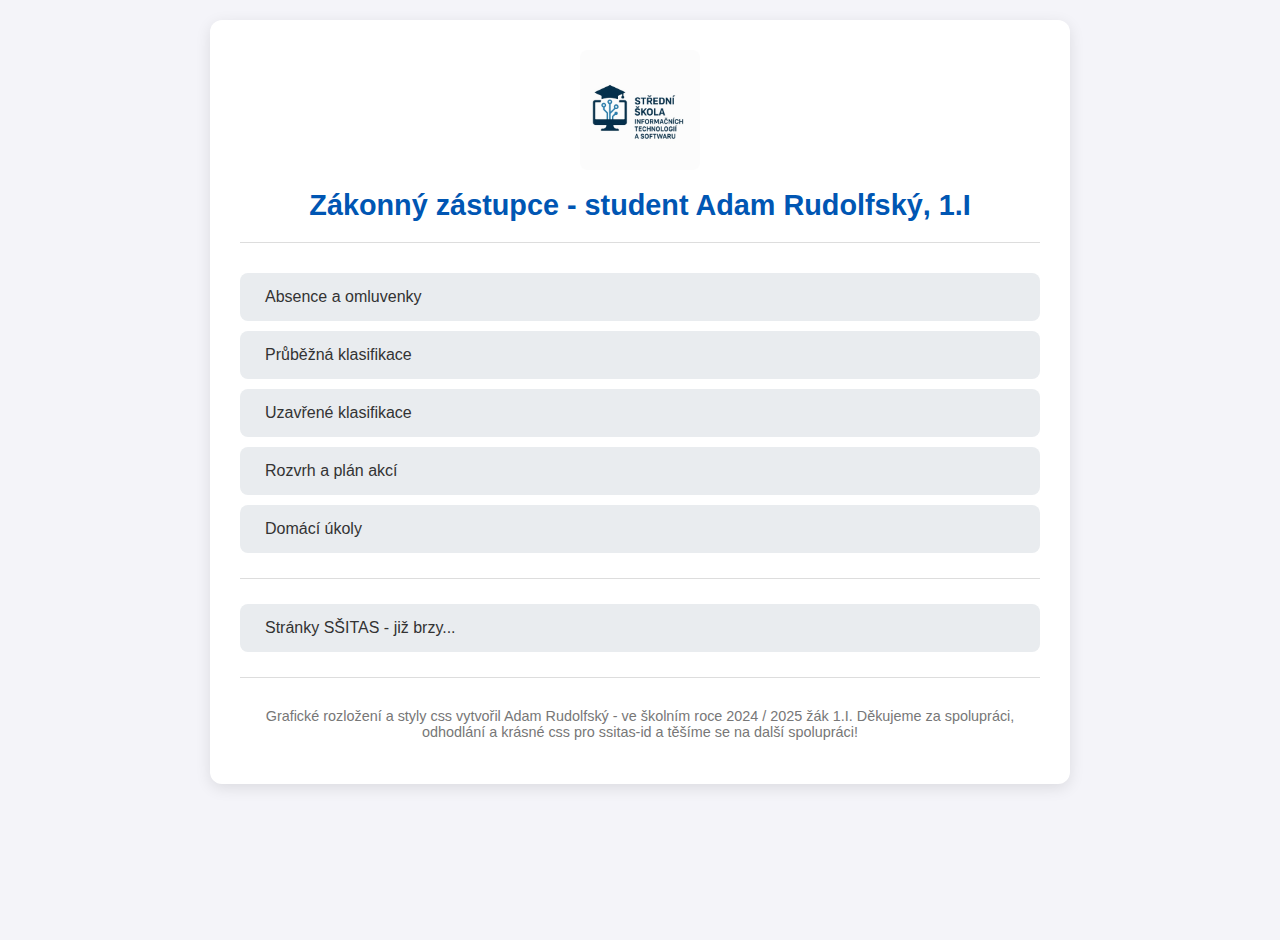
<file: index.html>
<!DOCTYPE html>
<html lang="cs">
<head>
    <meta charset="UTF-8">
    <meta name="viewport" content="width=device-width, initial-scale=1.0">
    <title>SŠITAS ID - Adam Rudolfský</title>
    <link rel="stylesheet" href="styl.css">
</head>
<body>
    <div class="container">
        <header>
            <img src="logo.jpg" alt="Logo SŠITAS" class="logo">
            <h1>Zákonný zástupce - student Adam Rudolfský, 1.I</h1>
        </header>

        <main>
            <nav>
                <ul>
                    <li><a href="absence.html">Absence a omluvenky</a></li>
                    <li><a href="klasifikace_prubezna.html">Průběžná klasifikace</a></li>
                    <li><a href="klasifikace_uzavrena.html">Uzavřené klasifikace</a></li>
                    <li><a href="rozvrh.html">Rozvrh a plán akcí</a></li>
                    <li><a href="https://teams.microsoft.com/v2/" target="_blank">Domácí úkoly</a></li>
                </ul>
            </nav>

            <hr>

            <nav>
                 <ul>
                    <li><a href="https://ssitas.ss.cz" target="_blank">Stránky SŠITAS - již brzy...</a></li>
                 </ul>
            </nav>

            <hr>

        </main>

        <footer>
            <p>Grafické rozložení a styly css vytvořil Adam Rudolfský - ve školním roce 2024 / 2025 žák 1.I. Děkujeme za spolupráci, odhodlání a krásné css pro ssitas-id a těšíme se na další spolupráci!</p>
        </footer>
    </div>
</body>
</html>
</file>
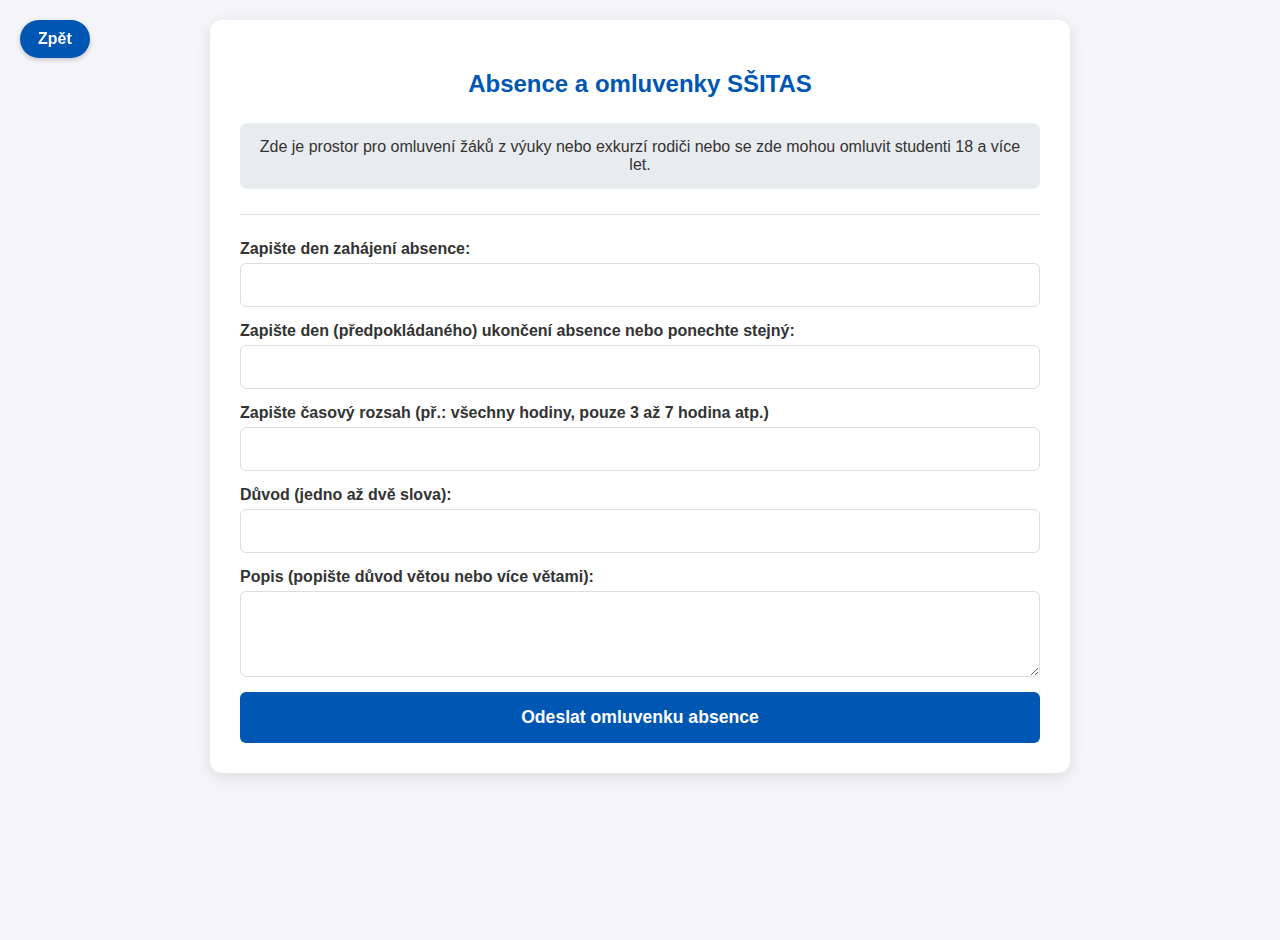
<file: absence.html>
<!DOCTYPE html>
<html lang="cs">
<head>
    <meta charset="UTF-8">
    <meta name="viewport" content="width=device-width, initial-scale=1.0">
    <title>Absence a omluvenky</title>
    <link rel="stylesheet" href="styl.css">
</head>
<body>
    <a href="index.html" class="back-button">Zpět</a>
    <div class="container">
        <h2 class="page-title">Absence a omluvenky SŠITAS</h2>
        <p class="info-text">Zde je prostor pro omluvení žáků z výuky nebo exkurzí rodiči nebo se zde mohou omluvit studenti 18 a více let.</p>
        <hr>

        <div id="form-container">
            <form id="absence-form" class="form-container">
                <label for="start-date">Zapište den zahájení absence:</label>
                <input type="text" id="start-date" name="start-date" required>

                <label for="end-date">Zapište den (předpokládaného) ukončení absence nebo ponechte stejný:</label>
                <input type="text" id="end-date" name="end-date" required>

                <label for="time-range">Zapište časový rozsah (př.: všechny hodiny, pouze 3 až 7 hodina atp.)</label>
                <input type="text" id="time-range" name="time-range" required>

                <label for="reason">Důvod (jedno až dvě slova):</label>
                <input type="text" id="reason" name="reason" required>

                <label for="description">Popis (popište důvod větou nebo více větami):</label>
                <textarea id="description" name="description" rows="4" required></textarea>
                
                <button type="submit">Odeslat omluvenku absence</button>
            </form>
        </div>

        <div id="success-message">
            Absence byla úspěšně omluvena!
        </div>

    </div>
    <script src="skript.js"></script>
</body>
</html>
</file>
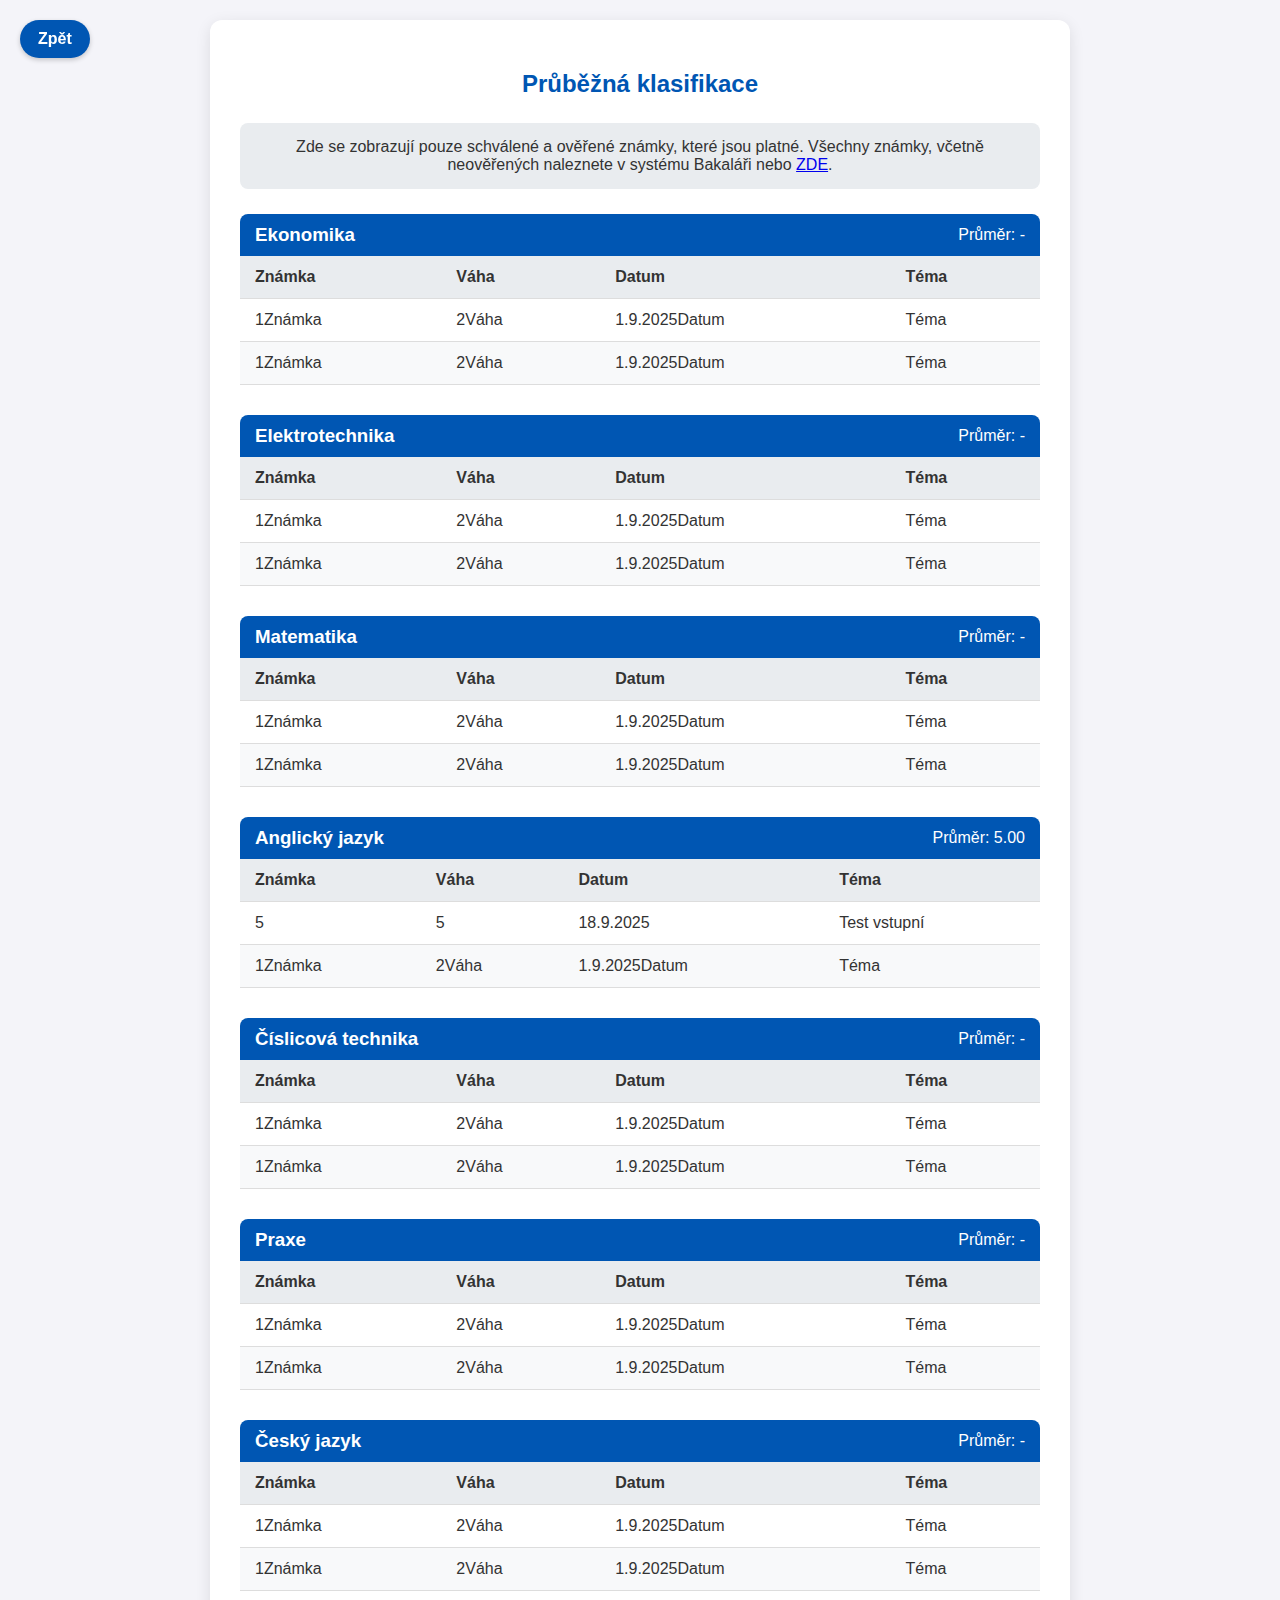
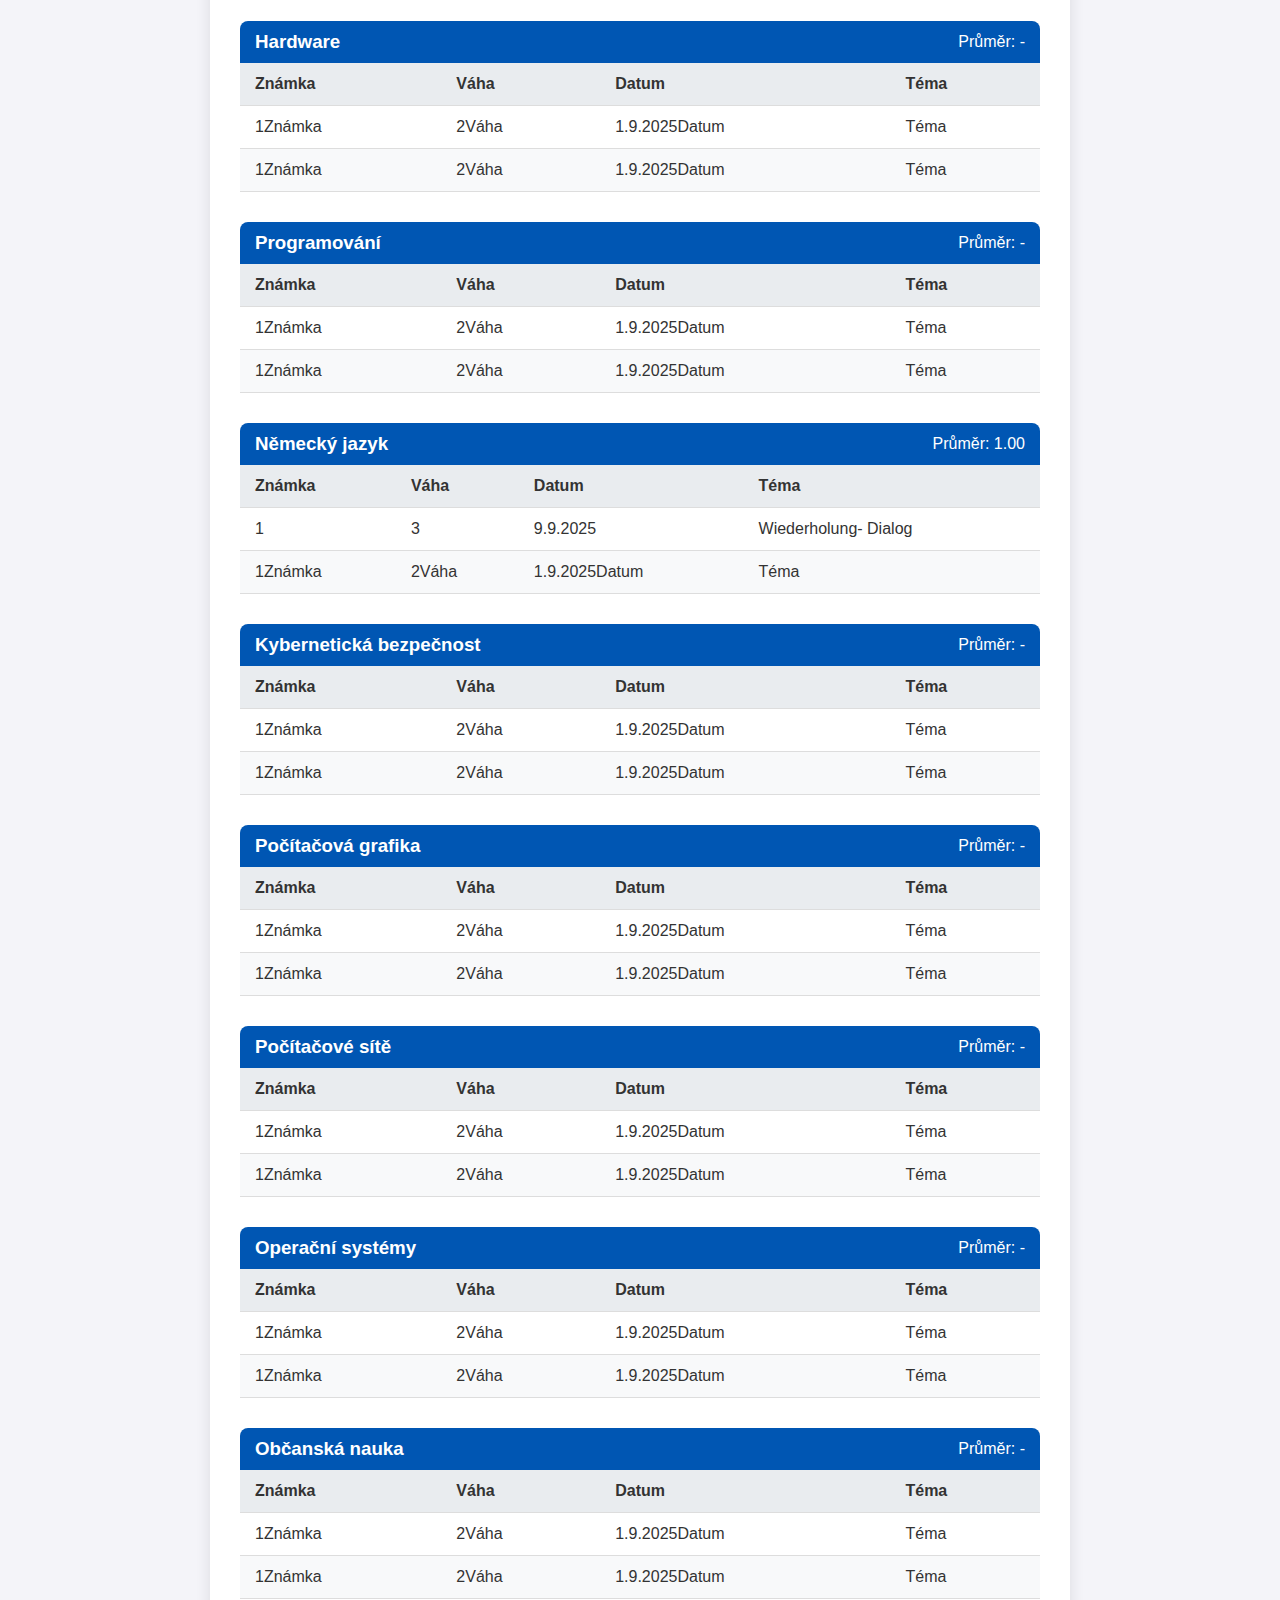
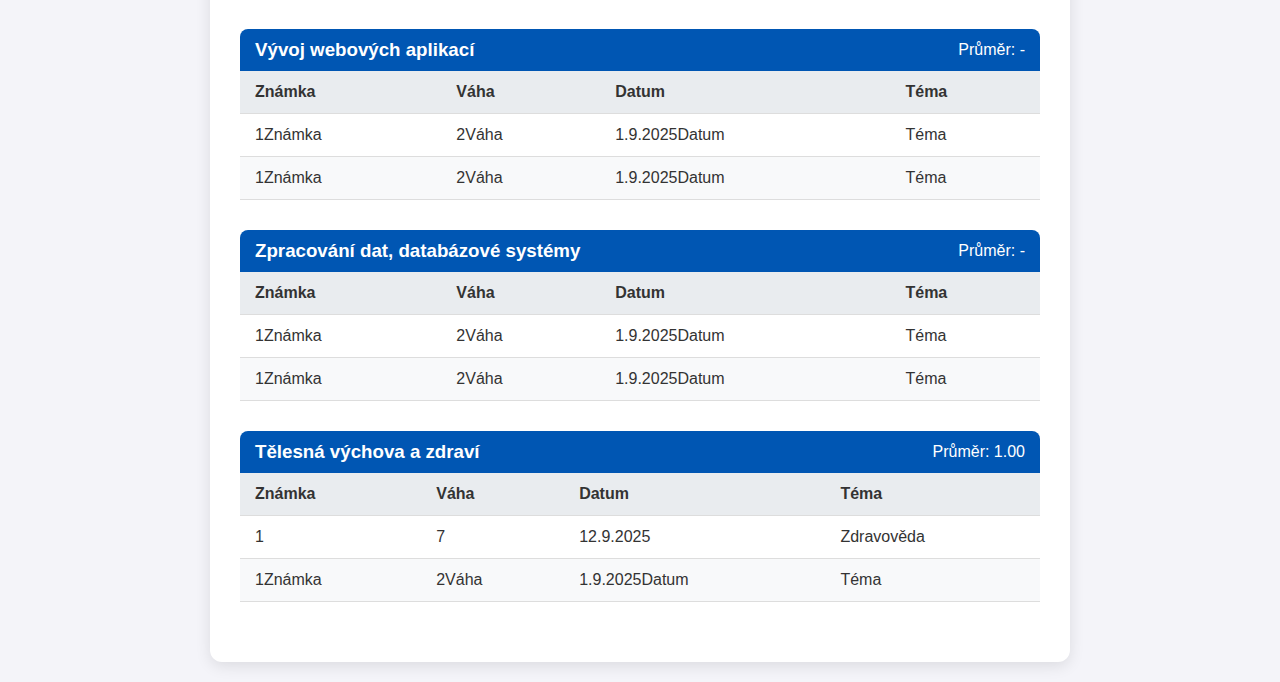
<file: klasifikace_prubezna.html>
<!DOCTYPE html>
<html lang="cs">
<head>
    <meta charset="UTF-8">
    <meta name="viewport" content="width=device-width, initial-scale=1.0">
    <title>Průběžná klasifikace</title>
    <link rel="stylesheet" href="styl.css">
</head>
<body>
    <a href="index.html" class="back-button">Zpět</a>
    <div class="container">
        <h2 class="page-title">Průběžná klasifikace</h2>
        <p class="info-text">Zde se zobrazují pouze schválené a ověřené známky, které jsou platné. Všechny známky, včetně neověřených naleznete v systému Bakaláři nebo <a href="https://bakalari.spssol.cz/bakaweb/login" target="_blank">ZDE</a>.</p>

        <div class="predmet-blok" data-znamky="1Známka,2Váha,1.9.2025Datum,Téma; 1Známka,2Váha,1.9.2025Datum,Téma;">
            <div class="predmet-header">
                <h3>Ekonomika</h3>
                <span>Průměr: -</span>
            </div>
            <table>
                <thead><tr><th>Známka</th><th>Váha</th><th>Datum</th><th>Téma</th></tr></thead>
                <tbody></tbody>
            </table>
        </div>

        <div class="predmet-blok" data-znamky="1Známka,2Váha,1.9.2025Datum,Téma; 1Známka,2Váha,1.9.2025Datum,Téma;">
            <div class="predmet-header">
                <h3>Elektrotechnika</h3>
                <span>Průměr: -</span>
            </div>
            <table>
                <thead><tr><th>Známka</th><th>Váha</th><th>Datum</th><th>Téma</th></tr></thead>
                <tbody></tbody>
            </table>
        </div>
        
        <div class="predmet-blok" data-znamky="1Známka,2Váha,1.9.2025Datum,Téma; 1Známka,2Váha,1.9.2025Datum,Téma;">
            <div class="predmet-header">
                <h3>Matematika</h3>
                <span>Průměr: -</span>
            </div>
            <table>
                <thead><tr><th>Známka</th><th>Váha</th><th>Datum</th><th>Téma</th></tr></thead>
                <tbody></tbody>
            </table>
        </div>

        <div class="predmet-blok" data-znamky="5,5,18.9.2025,Test vstupní, standardy; 1Známka,2Váha,1.9.2025Datum,Téma;">
            <div class="predmet-header">
                <h3>Anglický jazyk</h3>
                <span>Průměr: 5.00</span>
            </div>
            <table>
            <table>
                <thead><tr><th>Známka</th><th>Váha</th><th>Datum</th><th>Téma</th></tr></thead>
                <tbody></tbody>
            </table>
        </div>

        <div class="predmet-blok" data-znamky="1Známka,2Váha,1.9.2025Datum,Téma; 1Známka,2Váha,1.9.2025Datum,Téma;">
            <div class="predmet-header">
                <h3>Číslicová technika</h3>
                <span>Průměr: -</span>
            </div>
            <table>
            <table>
                <thead><tr><th>Známka</th><th>Váha</th><th>Datum</th><th>Téma</th></tr></thead>
                <tbody></tbody>
            </table>
        </div>

        <div class="predmet-blok" data-znamky="1Známka,2Váha,1.9.2025Datum,Téma; 1Známka,2Váha,1.9.2025Datum,Téma;">
            <div class="predmet-header">
                <h3>Praxe</h3>
                <span>Průměr: -</span>
            </div>
            <table>
            <table>
                <thead><tr><th>Známka</th><th>Váha</th><th>Datum</th><th>Téma</th></tr></thead>
                <tbody></tbody>
            </table>
        </div>

        <div class="predmet-blok" data-znamky="1Známka,2Váha,1.9.2025Datum,Téma; 1Známka,2Váha,1.9.2025Datum,Téma;">
            <div class="predmet-header">
                <h3>Český jazyk</h3>
                <span>Průměr: -</span>
            </div>
            <table>
            <table>
                <thead><tr><th>Známka</th><th>Váha</th><th>Datum</th><th>Téma</th></tr></thead>
                <tbody></tbody>
            </table>
        </div>

        <div class="predmet-blok" data-znamky="1Známka,2Váha,1.9.2025Datum,Téma; 1Známka,2Váha,1.9.2025Datum,Téma;">
            <div class="predmet-header">
                <h3>Hardware</h3>
                <span>Průměr: -</span>
            </div>
            <table>
            <table>
                <thead><tr><th>Známka</th><th>Váha</th><th>Datum</th><th>Téma</th></tr></thead>
                <tbody></tbody>
            </table>
        </div>

        <div class="predmet-blok" data-znamky="1Známka,2Váha,1.9.2025Datum,Téma; 1Známka,2Váha,1.9.2025Datum,Téma;">
            <div class="predmet-header">
                <h3>Programování</h3>
                <span>Průměr: -</span>
            </div>
            <table>
            <table>
                <thead><tr><th>Známka</th><th>Váha</th><th>Datum</th><th>Téma</th></tr></thead>
                <tbody></tbody>
            </table>
        </div>

        <div class="predmet-blok" data-znamky="1,3,9.9.2025,Wiederholung- Dialog; 1Známka,2Váha,1.9.2025Datum,Téma;">
            <div class="predmet-header">
                <h3>Německý jazyk</h3>
                <span>Průměr: 1.00</span>
            </div>
            <table>
            <table>
                <thead><tr><th>Známka</th><th>Váha</th><th>Datum</th><th>Téma</th></tr></thead>
                <tbody></tbody>
            </table>
        </div>

        <div class="predmet-blok" data-znamky="1Známka,2Váha,1.9.2025Datum,Téma; 1Známka,2Váha,1.9.2025Datum,Téma;">
            <div class="predmet-header">
                <h3>Kybernetická bezpečnost</h3>
                <span>Průměr: -</span>
            </div>
            <table>
            <table>
                <thead><tr><th>Známka</th><th>Váha</th><th>Datum</th><th>Téma</th></tr></thead>
                <tbody></tbody>
            </table>
        </div>

        <div class="predmet-blok" data-znamky="1Známka,2Váha,1.9.2025Datum,Téma; 1Známka,2Váha,1.9.2025Datum,Téma;">
            <div class="predmet-header">
                <h3>Počítačová grafika</h3>
                <span>Průměr: -</span>
            </div>
            <table>
            <table>
                <thead><tr><th>Známka</th><th>Váha</th><th>Datum</th><th>Téma</th></tr></thead>
                <tbody></tbody>
            </table>
        </div>

        <div class="predmet-blok" data-znamky="1Známka,2Váha,1.9.2025Datum,Téma; 1Známka,2Váha,1.9.2025Datum,Téma;">
            <div class="predmet-header">
                <h3>Počítačové sítě</h3>
                <span>Průměr: -</span>
            </div>
            <table>
            <table>
                <thead><tr><th>Známka</th><th>Váha</th><th>Datum</th><th>Téma</th></tr></thead>
                <tbody></tbody>
            </table>
        </div>

        <div class="predmet-blok" data-znamky="1Známka,2Váha,1.9.2025Datum,Téma; 1Známka,2Váha,1.9.2025Datum,Téma;">
            <div class="predmet-header">
                <h3>Operační systémy</h3>
                <span>Průměr: -</span>
            </div>
            <table>
            <table>
                <thead><tr><th>Známka</th><th>Váha</th><th>Datum</th><th>Téma</th></tr></thead>
                <tbody></tbody>
            </table>
        </div>

        <div class="predmet-blok" data-znamky="1Známka,2Váha,1.9.2025Datum,Téma; 1Známka,2Váha,1.9.2025Datum,Téma;">
            <div class="predmet-header">
                <h3>Občanská nauka</h3>
                <span>Průměr: -</span>
            </div>
            <table>
            <table>
                <thead><tr><th>Známka</th><th>Váha</th><th>Datum</th><th>Téma</th></tr></thead>
                <tbody></tbody>
            </table>
        </div>

        <div class="predmet-blok" data-znamky="1Známka,2Váha,1.9.2025Datum,Téma; 1Známka,2Váha,1.9.2025Datum,Téma;">
            <div class="predmet-header">
                <h3>Vývoj webových aplikací</h3>
                <span>Průměr: -</span>
            </div>
            <table>
            <table>
                <thead><tr><th>Známka</th><th>Váha</th><th>Datum</th><th>Téma</th></tr></thead>
                <tbody></tbody>
            </table>
        </div>

        <div class="predmet-blok" data-znamky="1Známka,2Váha,1.9.2025Datum,Téma; 1Známka,2Váha,1.9.2025Datum,Téma;">
            <div class="predmet-header">
                <h3>Zpracování dat, databázové systémy</h3>
                <span>Průměr: -</span>
            </div>
            <table>
            <table>
                <thead><tr><th>Známka</th><th>Váha</th><th>Datum</th><th>Téma</th></tr></thead>
                <tbody></tbody>
            </table>
        </div>

        <div class="predmet-blok" data-znamky="1,7,12.9.2025,Zdravověda; 1Známka,2Váha,1.9.2025Datum,Téma;">
            <div class="predmet-header">
                <h3>Tělesná výchova a zdraví</h3>
                <span>Průměr: 1.00</span>
            </div>
            <table>
                <thead><tr><th>Známka</th><th>Váha</th><th>Datum</th><th>Téma</th></tr></thead>
                <tbody></tbody>
            </table>
        </div>

    </div>
    <script src="skript.js"></script>
</body>
</html>
</file>
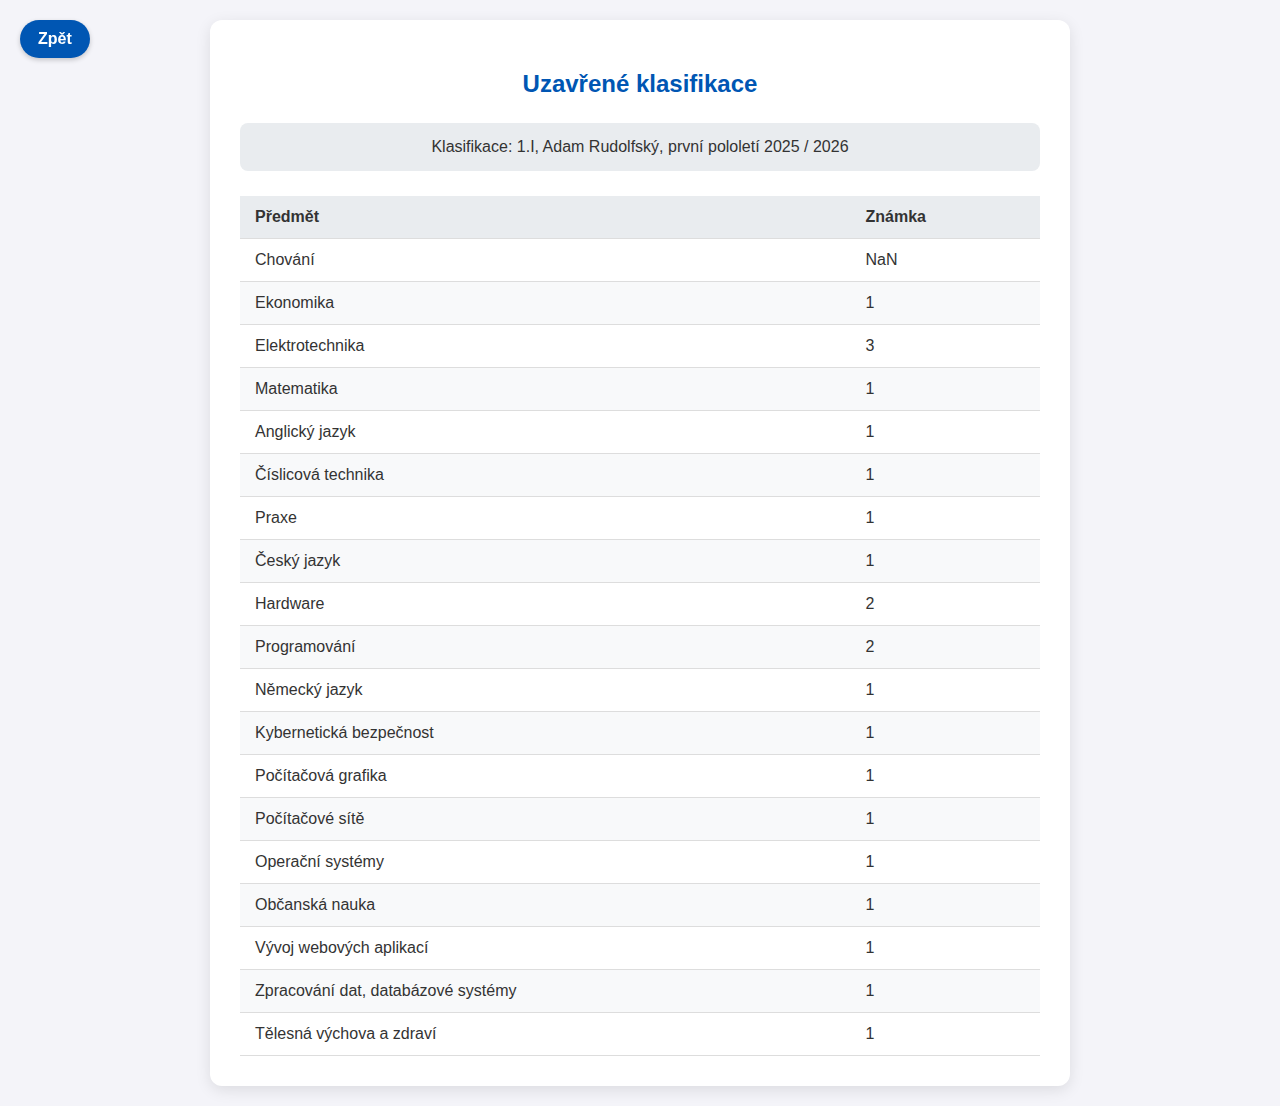
<file: klasifikace_uzavrena.html>
<!DOCTYPE html>
<html lang="cs">
<head>
    <meta charset="UTF-8">
    <meta name="viewport" content="width=device-width, initial-scale=1.0">
    <title>Uzavřené klasifikace</title>
    <link rel="stylesheet" href="styl.css">
</head>
<body>
    <a href="index.html" class="back-button">Zpět</a>
    <div class="container">
        <h2 class="page-title">Uzavřené klasifikace</h2>
        <p class="info-text">Klasifikace: 1.I, Adam Rudolfský, první pololetí 2025 / 2026</p>

        <table>
            <thead>
                <tr>
                    <th>Předmět</th>
                    <th>Známka</th>
                </tr>
            </thead>
            <tbody>
                <tr>
                    <td>Chování</td>
                    <td>NaN</td>
                </tr>
                <tr>
                    <td>Ekonomika</td>
                    <td>1</td>
                </tr>
                <tr>
                    <td>Elektrotechnika</td>
                    <td>3</td>
                </tr>
                <tr>
                    <td>Matematika</td>
                    <td>1</td>
                </tr>
                 <tr>
                    <td>Anglický jazyk</td>
                    <td>1</td>
                </tr>
                 <tr>
                    <td>Číslicová technika</td>
                    <td>1</td>
                </tr>
                 <tr>
                    <td>Praxe</td>
                    <td>1</td>
                </tr>
                 <tr>
                    <td>Český jazyk</td>
                    <td>1</td>
                </tr>
                 <tr>
                    <td>Hardware</td>
                    <td>2</td>
                </tr>
                 <tr>
                    <td>Programování</td>
                    <td>2</td>
                </tr>
                 <tr>
                    <td>Německý jazyk</td>
                    <td>1</td>
                </tr>
                 <tr>
                    <td>Kybernetická bezpečnost</td>
                    <td>1</td>
                </tr>
                 <tr>
                    <td>Počítačová grafika</td>
                    <td>1</td>
                </tr>
                 <tr>
                    <td>Počítačové sítě</td>
                    <td>1</td>
                </tr>
                 <tr>
                    <td>Operační systémy</td>
                    <td>1</td>
                </tr>
                 <tr>
                    <td>Občanská nauka</td>
                    <td>1</td>
                </tr>
                 <tr>
                    <td>Vývoj webových aplikací</td>
                    <td>1</td>
                </tr>
                 <tr>
                    <td>Zpracování dat, databázové systémy</td>
                    <td>1</td>
                </tr>
                 <tr>
                    <td>Tělesná výchova a zdraví</td>
                    <td>1</td>
                </tr>



                </tbody>
        </table>
    </div>
</body>
</html>
</file>
<file: styl.css>
/* styl.css */

:root {
    --primary-color: #0056b3;
    --secondary-color: #007bff;
    --background-color: #f4f4f9;
    --text-color: #333;
    --container-bg: #ffffff;
    --border-color: #ddd;
    --success-color: #28a745;
    --light-grey: #e9ecef;
}

body {
    font-family: -apple-system, BlinkMacSystemFont, 'Segoe UI', Roboto, Helvetica, Arial, sans-serif;
    background-color: var(--background-color);
    color: var(--text-color);
    margin: 0;
    padding: 20px;
    display: flex;
    justify-content: center;
    align-items: flex-start;
    min-height: 100vh;
}

.container {
    width: 100%;
    max-width: 800px;
    background-color: var(--container-bg);
    padding: 30px;
    border-radius: 12px;
    box-shadow: 0 4px 15px rgba(0, 0, 0, 0.1);
    position: relative;
}

/* --- Tlačítko Zpět --- */
.back-button {
    position: fixed;
    top: 20px;
    left: 20px;
    background-color: var(--primary-color);
    color: white;
    padding: 10px 18px;
    border-radius: 50px;
    text-decoration: none;
    font-weight: bold;
    box-shadow: 0 2px 5px rgba(0, 0, 0, 0.2);
    transition: background-color 0.3s, transform 0.3s;
}

.back-button:hover {
    background-color: var(--secondary-color);
    transform: scale(1.05);
}


/* --- Hlavička --- */
header {
    text-align: center;
    margin-bottom: 30px;
    border-bottom: 1px solid var(--border-color);
    padding-bottom: 20px;
}

header img.logo {
    width: 120px;
    height: 120px;
    border-radius: 8px;
    margin-bottom: 15px;
}

header h1 {
    margin: 0;
    font-size: 1.8em;
    color: var(--primary-color);
}

h2.page-title {
    text-align: center;
    color: var(--primary-color);
    margin-bottom: 25px;
}

/* --- Menu --- */
nav ul {
    list-style: none;
    padding: 0;
    margin: 0;
}

nav li a {
    display: block;
    background-color: var(--light-grey);
    padding: 15px 20px;
    margin-bottom: 10px;
    text-decoration: none;
    color: var(--text-color);
    border-radius: 8px;
    font-weight: 500;
    transition: background-color 0.3s, color 0.3s, transform 0.2s;
    border-left: 5px solid transparent;
}

nav li a:hover {
    background-color: var(--secondary-color);
    color: white;
    border-left: 5px solid var(--primary-color);
    transform: translateX(5px);
}

/* --- Dělící čáry --- */
hr {
    border: 0;
    height: 1px;
    background-color: var(--border-color);
    margin: 25px 0;
}

/* --- Patička --- */
footer {
    text-align: center;
    margin-top: 30px;
    font-size: 0.9em;
    color: #777;
}

/* --- Formulář Absence --- */
.form-container {
    display: flex;
    flex-direction: column;
    gap: 15px;
}

.form-container label {
    font-weight: bold;
    margin-bottom: -10px;
}

.form-container input[type="text"],
.form-container textarea {
    width: 100%;
    padding: 12px;
    border: 1px solid var(--border-color);
    border-radius: 6px;
    font-size: 1em;
    box-sizing: border-box;
}

.form-container button {
    background-color: var(--primary-color);
    color: white;
    padding: 15px;
    border: none;
    border-radius: 6px;
    font-size: 1.1em;
    font-weight: bold;
    cursor: pointer;
    transition: background-color 0.3s;
}

.form-container button:hover {
    background-color: var(--secondary-color);
}

#success-message {
    display: none;
    padding: 20px;
    background-color: var(--success-color);
    color: white;
    text-align: center;
    border-radius: 8px;
    font-weight: bold;
    font-size: 1.2em;
}

/* --- Tabulky Klasifikace --- */
p.info-text {
    text-align: center;
    background-color: var(--light-grey);
    padding: 15px;
    border-radius: 8px;
    margin-bottom: 25px;
}

.predmet-blok {
    margin-bottom: 30px;
}

.predmet-header {
    display: flex;
    justify-content: space-between;
    align-items: center;
    background-color: var(--primary-color);
    color: white;
    padding: 10px 15px;
    border-radius: 8px 8px 0 0;
}

.predmet-header h3 {
    margin: 0;
}

table {
    width: 100%;
    border-collapse: collapse;
}

th, td {
    padding: 12px 15px;
    text-align: left;
    border-bottom: 1px solid var(--border-color);
}

thead th {
    background-color: var(--light-grey);
    font-weight: bold;
}

tbody tr:nth-child(even) {
    background-color: #f8f9fa;
}

tbody tr:hover {
    background-color: #e9ecef;
}

/* --- Responzivita --- */
@media (max-width: 768px) {
    body {
        padding: 10px;
    }
    .container {
        padding: 20px;
    }
    .back-button {
        top: 10px;
        left: 10px;
        padding: 8px 12px;
        font-size: 0.9em;
    }
    header h1 {
        font-size: 1.5em;
    }
}
</file>
